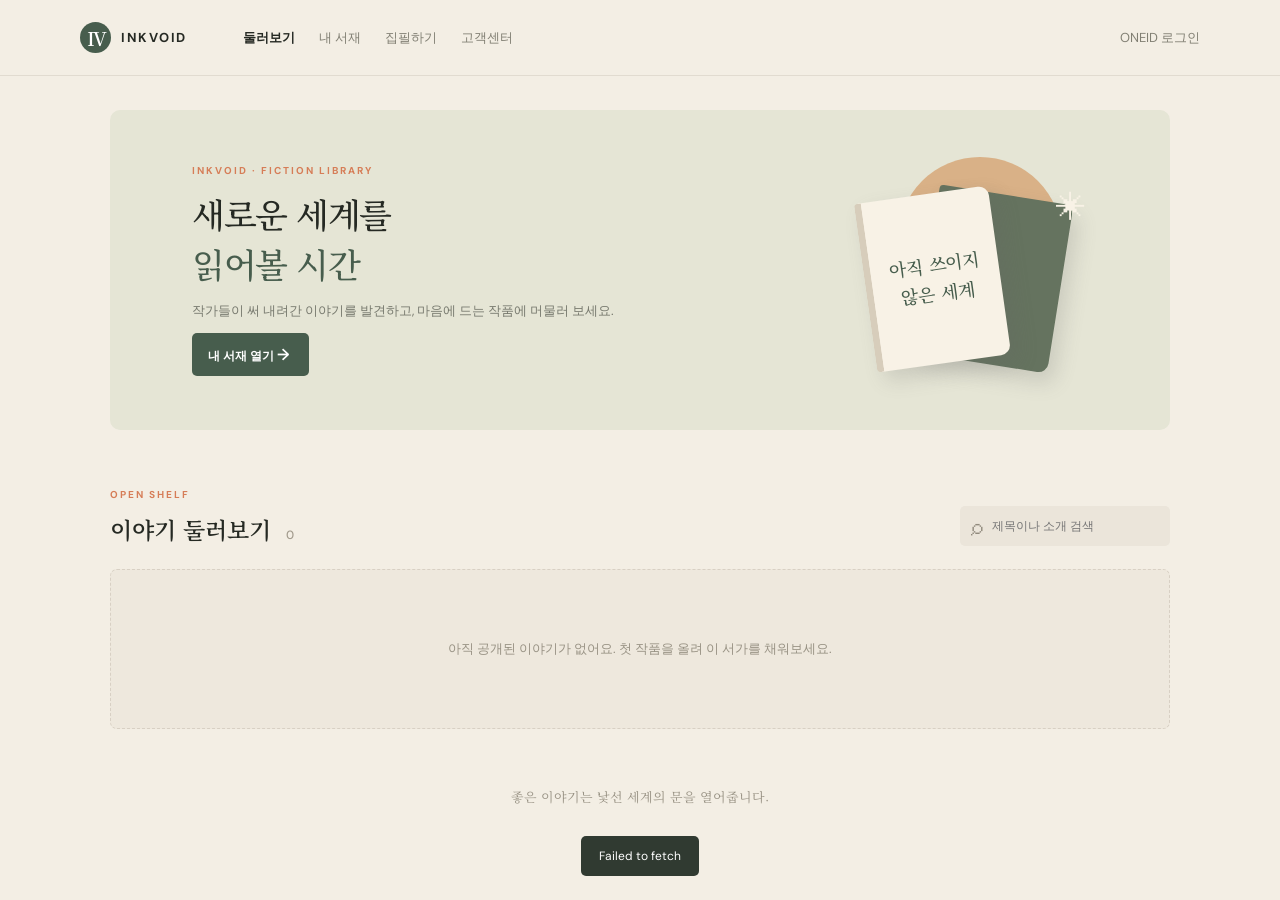
<file: frontend/index.html>
<!doctype html>
<html lang="ko">
<head>
  <meta charset="utf-8">
  <meta name="viewport" content="width=device-width,initial-scale=1">
  <meta name="theme-color" content="#f3eee4">
  <title>INKVOID — Stories in the dark</title>
  <link rel="preconnect" href="https://fonts.googleapis.com">
  <link rel="preconnect" href="https://fonts.gstatic.com" crossorigin>
  <link href="https://fonts.googleapis.com/css2?family=DM+Sans:wght@400;500;600;700&family=Noto+Serif+KR:wght@400;500;600;700&display=swap" rel="stylesheet">
  <link rel="stylesheet" href="style.css">
</head>
<body>
  <header class="topbar">
    <a class="brand" href="#" onclick="showExplore();return false"><span class="brand-mark">IV</span><span>INKVOID</span></a>
    <nav><button class="nav-link active" id="exploreNav" onclick="showExplore()">둘러보기</button><button class="nav-link" id="libraryNav" onclick="showLibrary()">내 서재</button><button class="nav-link" onclick="newWork()">집필하기</button><button class="nav-link" onclick="window.open('https://oneid-helpdesk.onrender.com/?service=INKVOID','_blank')">고객센터</button><button class="nav-link admin-nav" id="adminNav" onclick="showAdmin()" hidden>관리자</button></nav>
    <div class="account"><span id="userName"></span><button class="quiet-button" id="loginButton" onclick="beginOneIDLogin()">ONEID 로그인</button><button class="quiet-button" id="logoutButton" onclick="logout()" hidden>로그아웃</button></div>
  </header>
  <main>
    <section id="explorePage" class="page">
      <div class="hero explore-hero"><div><p class="eyebrow">INKVOID · FICTION LIBRARY</p><h1>새로운 세계를<br><em>읽어볼 시간</em></h1><p class="hero-copy">작가들이 써 내려간 이야기를 발견하고, 마음에 드는 작품에 머물러 보세요.</p><button class="primary-button" onclick="showLibrary()">내 서재 열기 <span>→</span></button></div><div class="hero-art" aria-hidden="true"><div class="sun"></div><div class="book book-back"></div><div class="book book-front"><span>아직 쓰이지<br>않은 세계</span></div><span class="spark spark-one">✳</span><span class="spark spark-two">✦</span></div></div>
      <div class="library-head"><div><p class="eyebrow">OPEN SHELF</p><h2>이야기 둘러보기 <span id="publicCount">0</span></h2></div><div class="library-tools"><label class="searchbox"><span>⌕</span><input id="exploreSearch" placeholder="제목이나 소개 검색" oninput="renderExplore()"></label></div></div>
      <div id="publicGrid" class="work-grid"><div class="empty-state">이야기를 불러오는 중…</div></div>
      <footer class="footnote">좋은 이야기는 낯선 세계의 문을 열어줍니다.</footer>
    </section>

    <section id="libraryPage" class="page" hidden>
      <div class="hero"><div><p class="eyebrow">YOUR WRITING ROOM</p><h1>이야기가 자라는<br><em>나만의 서재</em></h1><p class="hero-copy">떠오른 문장을 붙잡고, 한 장씩 이야기를 완성해 보세요.</p></div><div class="hero-art" aria-hidden="true"><div class="sun"></div><div class="book book-back"></div><div class="book book-front"><span>오늘의<br>첫 문장</span></div><span class="spark spark-one">✳</span><span class="spark spark-two">✦</span></div></div>
      <div class="library-head"><div><p class="eyebrow">LIBRARY</p><h2>작품 서재 <span id="workCount">0</span></h2></div><div class="library-tools"><label class="searchbox"><span>⌕</span><input id="searchInput" placeholder="작품 제목 검색" oninput="renderLibrary()"></label><button class="primary-button" onclick="newWork()"><span>＋</span> 새 작품</button></div></div>
      <div id="workGrid" class="work-grid"><div class="empty-state">서재를 불러오는 중…</div></div>
      <footer class="footnote">천천히 써도 괜찮아요. 이야기는 자기만의 속도로 자랍니다.</footer>
    </section>

    <section id="readerPage" class="page reader-page" hidden>
      <div class="reader-top"><button class="back-link" onclick="showExplore()">← 둘러보기</button><span class="eyebrow">INKVOID READER</span></div>
      <div class="reader-heading"><p class="eyebrow" id="readerAuthor"></p><h1 id="readerTitle"></h1><p id="readerSummary"></p></div>
      <div id="readerBanner" class="reader-banner" hidden></div>
      <div class="reader-actions"><button id="likeButton" class="like-button" onclick="toggleLike()">♡ 좋아요 <span id="likeCount">0</span></button></div>
      <div class="reader-layout"><aside class="reader-chapters"><p class="eyebrow">CONTENTS</p><h3>목차</h3><div id="readerChapterList"></div></aside><article class="reader-paper"><p class="eyebrow" id="readerOrdinal"></p><h2 id="readerChapterTitle"></h2><div id="readerBody" class="reader-body"></div><div class="reader-pagination"><button class="secondary-button" id="previousChapter" onclick="moveChapter(-1)">← 이전 회차</button><button class="primary-button" id="nextChapter" onclick="moveChapter(1)">다음 회차 →</button></div></article></div>
      <section class="comments-section"><p class="eyebrow">AFTER THE STORY</p><h2>작품 댓글 <span id="commentCount">0</span></h2><div id="commentList" class="comment-list"><p class="empty-state">댓글을 불러오는 중…</p></div><div class="comment-form"><textarea id="commentInput" maxlength="1000" placeholder="이 작품에 대한 생각을 남겨보세요. (최대 1,000자)"></textarea><button class="primary-button" onclick="submitComment()">댓글 남기기</button></div><p class="comment-login-hint">댓글 작성과 삭제는 로그인 후 사용할 수 있어요.</p></section>
    </section>

    <section id="editorPage" class="page editor-page" hidden>
      <div class="editor-top"><button class="back-link" onclick="showLibrary()">← 서재로</button><label class="publish-control"><input id="workPublicToggle" type="checkbox"><span>둘러보기에 공개</span></label><div class="save-state"><span class="save-dot"></span><span id="saveStatus">저장됨</span></div><button class="primary-button save-button" onclick="saveWork(true)">저장하기</button></div>
      <div class="editor-heading"><div><p class="eyebrow">WRITING DESK</p><input id="workTitle" class="work-title-input" placeholder="작품 제목" maxlength="200"><input id="workSummary" class="summary-input" placeholder="짧은 소개를 적어 보세요"></div><div class="word-stat"><strong id="wordCount">0</strong><span>글자</span></div></div>
      <section class="banner-editor"><div id="bannerPreview" class="banner-preview"><span>작품 배너 이미지</span></div><div class="banner-tools"><label class="secondary-button banner-upload-button" for="bannerFile">배너 이미지 업로드</label><input id="bannerFile" type="file" accept="image/jpeg,image/png,image/webp,image/gif" hidden><span>JPG · PNG · WEBP · GIF / 최대 5MB</span></div></section>
      <div class="editor-layout">
        <aside class="chapter-panel"><div class="panel-heading"><div><p class="eyebrow">MANUSCRIPT</p><h3>목차</h3></div><button class="icon-button" aria-label="회차 추가" title="회차 추가" onclick="addChapter()">＋</button></div><div id="chapterList" class="chapter-list"></div><div class="chapter-tip">회차를 선택해 이야기를 이어 써보세요.</div></aside>
        <section class="writing-panel"><div class="writing-meta"><span id="chapterOrdinal">CHAPTER 01</span><span>·</span><span>초안</span></div><input id="chapterTitle" class="chapter-title-input" placeholder="이번 장의 제목"><textarea id="chapterBody" class="chapter-body" placeholder="이야기의 첫 문장을 적어 보세요.&#10;&#10;여기서는 당신의 상상력이 주인공입니다."></textarea><div class="editor-footer"><span>자동 저장 켜짐</span><span id="lastSaved"></span></div></section>
      </div>
    </section>

    <section id="loginPage" class="page login-page" hidden><button class="back-link" onclick="showExplore()">← 둘러보기</button><div class="login-card"><div class="brand-mark large">IV</div><p class="eyebrow">INKVOID WRITER</p><h1>다시, 이야기 속으로</h1><p>ONEID 공통 계정으로 로그인하세요.</p><button class="primary-button full-button" onclick="beginOneIDLogin()">ONEID로 로그인</button><section id="oneidMigrationPanel" hidden><hr><h2>기존 INKVOID 계정 연결</h2><p>이전 작품을 이어 쓰려면 예전 INKVOID 닉네임과 비밀번호를 한 번 입력하세요. 이 정보는 확인 후 저장하지 않습니다.</p><label>기존 닉네임<input id="legacyNickname" maxlength="20" autocomplete="username"></label><label>기존 비밀번호<input id="legacyPassword" type="password" autocomplete="current-password"></label><button class="secondary-button" onclick="linkLegacyAccount()">기존 계정 연결</button><button class="secondary-button" onclick="createOneIDSiteAccount()">새 INKVOID 계정으로 시작</button><p id="oneidLoginStatus" role="status" aria-live="polite"></p></section></div></section>

    <section id="adminPage" class="page admin-page" hidden>
      <div class="admin-heading"><div><p class="eyebrow">INKVOID CONTROL ROOM</p><h1>관리자 대시보드</h1><p>회원과 작품, 서비스 운영 규칙을 관리합니다.</p></div><button class="secondary-button" onclick="loadAdminData()">새로고침 ↻</button></div>
      <div id="adminNotice" class="admin-notice" hidden></div>
      <div class="admin-stats"><article><span>가입 회원</span><strong id="adminUserCount">—</strong></article><article><span>전체 작품</span><strong id="adminArticleCount">—</strong></article><article><span>공개 작품</span><strong id="adminPublicCount">—</strong></article><article><span>등록 금칙어</span><strong id="adminBannedCount">—</strong></article></div>
      <section class="admin-panel"><div class="admin-panel-heading"><div><p class="eyebrow">COMMUNITY</p><h2>회원 관리</h2></div><span>관리자 지정과 계정 정지</span></div><div class="admin-table-wrap"><table class="admin-table"><thead><tr><th>ID</th><th>닉네임</th><th>가입일</th><th>상태</th><th>관리</th></tr></thead><tbody id="adminUsersBody"><tr><td colspan="5">불러오는 중…</td></tr></tbody></table></div></section>
      <section class="admin-panel"><div class="admin-panel-heading"><div><p class="eyebrow">STORY ARCHIVE</p><h2>작품 관리</h2></div><span>공개·초안 전체 작품</span></div><div class="admin-table-wrap"><table class="admin-table"><thead><tr><th>ID</th><th>작품</th><th>작가</th><th>상태</th><th>등록일</th><th>관리</th></tr></thead><tbody id="adminArticlesBody"><tr><td colspan="6">불러오는 중…</td></tr></tbody></table></div></section>
      <section class="admin-panel"><div class="admin-panel-heading"><div><p class="eyebrow">CONTENT RULES</p><h2>금칙어 관리</h2></div><span>등록된 단어는 신규 작품에 적용됩니다.</span></div><form class="banned-word-form" onsubmit="event.preventDefault();adminAddBannedWord()"><input id="adminBannedWordInput" maxlength="100" placeholder="추가할 금칙어"><button class="primary-button" type="submit">금칙어 추가</button></form><p class="admin-warning">금칙어를 추가하면 해당 단어가 포함된 기존 작품도 삭제될 수 있습니다.</p><div id="adminBannedWords" class="banned-word-list"><p class="empty-state">불러오는 중…</p></div></section>
    </section>
  </main>
  <div id="toast" class="toast" role="status" aria-live="polite"></div>
  <script src="api-config.js"></script>
  <script src="oneid-config.js"></script>
  <script src="script.js"></script>
</body>
</html>
</file>
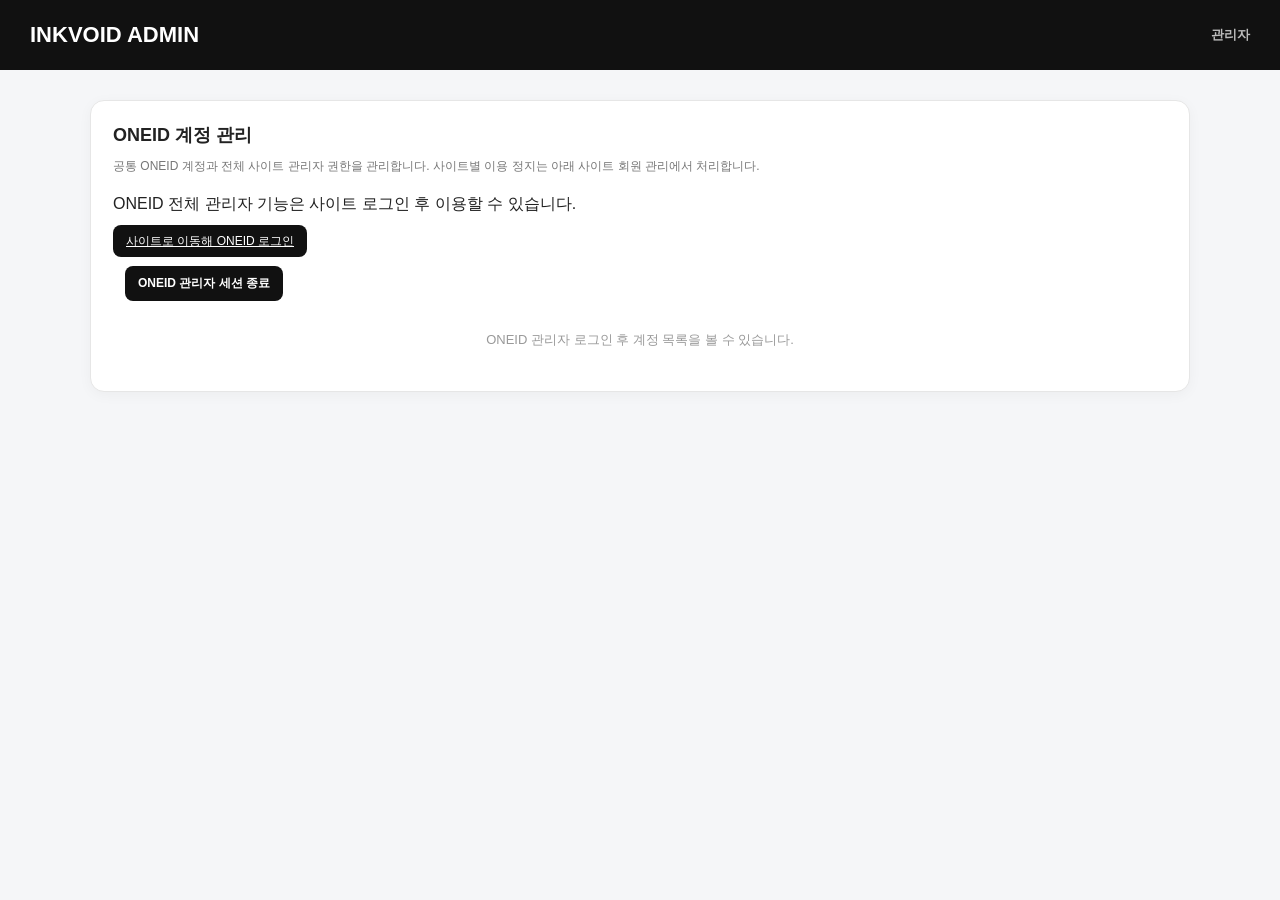
<file: frontend/admin.html>
<!DOCTYPE html>

<html lang="ko">

<head>

    <meta charset="UTF-8">

    <meta
        name="viewport"
        content="width=device-width, initial-scale=1.0"
    >

    <title>INKVOID ADMIN</title>


    <style>

        * {
            box-sizing: border-box;
        }


        body {

            margin: 0;

            background:
                #f5f6f8;

            color:
                #222;

            font-family:
                Arial,
                "Malgun Gothic",
                sans-serif;

        }


        header {

            background:
                #111;

            color:
                white;

            padding:
                22px 30px;

            display:
                flex;

            align-items:
                center;

            justify-content:
                space-between;

        }


        header h1 {

            margin:
                0;

            font-size:
                22px;

            font-weight:
                900;

        }


        #adminNickname {

            color:
                #bbb;

            font-size:
                13px;

            font-weight:
                700;

        }


        main {

            width:
                min(
                    1100px,
                    calc(
                        100% - 32px
                    )
                );

            margin:
                30px auto 60px;

        }


        section {

            background:
                white;

            border:
                1px solid #e6e6e6;

            border-radius:
                14px;

            padding:
                22px;

            margin-bottom:
                20px;

            box-shadow:
                0 3px 14px
                rgba(
                    0,
                    0,
                    0,
                    0.04
                );

        }


        .section-header {

            display:
                flex;

            align-items:
                center;

            justify-content:
                space-between;

            gap:
                12px;

            margin-bottom:
                18px;

        }


        .section-header h2 {

            margin:
                0;

            font-size:
                18px;

            font-weight:
                900;

        }


        .section-description {

            color:
                #777;

            font-size:
                12px;

            line-height:
                1.6;

            margin:
                -8px 0 18px;

        }


        .article-row {

            display:
                flex;

            align-items:
                center;

            justify-content:
                space-between;

            gap:
                15px;

            padding:
                15px 0;

            border-bottom:
                1px solid #eee;

        }


        .article-row:last-child {

            border-bottom:
                0;

        }


        .article-info {

            min-width:
                0;

            flex:
                1;

        }


        .article-title {

            font-size:
                15px;

            font-weight:
                800;

            word-break:
                break-word;

            margin-bottom:
                6px;

        }


        .article-meta {

            color:
                #888;

            font-size:
                12px;

            line-height:
                1.5;

            word-break:
                break-word;

        }


        .empty {

            margin:
                0;

            padding:
                20px 0;

            text-align:
                center;

            color:
                #999;

            font-size:
                13px;

        }


        button {

            border:
                0;

            cursor:
                pointer;

            font-family:
                inherit;

            font-weight:
                800;

            transition:
                0.15s;

        }


        button:hover {

            transform:
                translateY(-1px);

        }


        .refresh {

            background:
                #111;

            color:
                white;

            padding:
                9px 13px;

            border-radius:
                8px;

            font-size:
                12px;

        }


        .refresh:hover {

            background:
                #333;

        }


        .ban {

            background:
                #fff1f0;

            color:
                #d92d20;

            padding:
                8px 12px;

            border-radius:
                8px;

            font-size:
                12px;

        }


        .unban {

            background:
                #ecfdf3;

            color:
                #027a48;

            padding:
                8px 12px;

            border-radius:
                8px;

            font-size:
                12px;

        }


        .admin {

            background:
                #eef4ff;

            color:
                #175cd3;

            padding:
                8px 12px;

            border-radius:
                8px;

            font-size:
                12px;

        }


        .remove-admin {

            background:
                #fff7ed;

            color:
                #c2410c;

            padding:
                8px 12px;

            border-radius:
                8px;

            font-size:
                12px;

        }


        .delete {

            background:
                #d92d20;

            color:
                white;

            padding:
                8px 12px;

            border-radius:
                8px;

            font-size:
                12px;

            flex-shrink:
                0;

        }


        .delete:hover {

            background:
                #b42318;

        }


        .delete-all-btn {

            background:
                #d92d20;

            color:
                white;

            padding:
                9px 13px;

            border-radius:
                8px;

            font-size:
                12px;

        }


        .delete-all-btn:hover {

            background:
                #b42318;

        }


        .status-admin {

            color:
                #175cd3;

            font-weight:
                800;

        }


        .status-banned {

            color:
                #d92d20;

            font-weight:
                800;

        }


        .status-normal {

            color:
                #027a48;

            font-weight:
                800;

        }


        .banned-word-form {

            display:
                flex;

            gap:
                10px;

            margin-bottom:
                15px;

        }


        .banned-word-form input {

            flex:
                1;

            min-width:
                0;

            border:
                1px solid #d5d7da;

            border-radius:
                9px;

            padding:
                11px 13px;

            outline:
                none;

            font-size:
                13px;

            font-family:
                inherit;

        }


        .banned-word-form input:focus {

            border-color:
                #111;

        }


        .add-banned-word {

            background:
                #111;

            color:
                white;

            padding:
                0 16px;

            border-radius:
                9px;

            font-size:
                12px;

            white-space:
                nowrap;

        }


        .add-banned-word:hover {

            background:
                #333;

        }


        #message {

            position:
                fixed;

            left:
                50%;

            bottom:
                25px;

            transform:
                translateX(-50%);

            background:
                #111;

            color:
                white;

            padding:
                12px 18px;

            border-radius:
                10px;

            font-size:
                13px;

            font-weight:
                700;

            display:
                none;

            z-index:
                9999;

            max-width:
                calc(
                    100% - 30px
                );

            text-align:
                center;

            box-shadow:
                0 8px 25px
                rgba(
                    0,
                    0,
                    0,
                    0.2
                );

        }


        .back {

            width:
                100%;

            background:
                #e9eaec;

            color:
                #333;

            padding:
                12px;

            border-radius:
                9px;

            font-size:
                13px;

        }


        .back:hover {

            background:
                #ddd;

        }


        @media (
            max-width: 650px
        ) {

            header {

                padding:
                    18px;

            }


            main {

                width:
                    calc(
                        100% - 20px
                    );

                margin-top:
                    20px;

            }


            section {

                padding:
                    17px;

            }


            .article-row {

                align-items:
                    flex-start;

                flex-direction:
                    column;

            }


            .article-row > button {

                align-self:
                    flex-end;

            }


            .section-header {

                align-items:
                    flex-start;

                flex-direction:
                    column;

            }


            .banned-word-form {

                flex-direction:
                    column;

            }


            .add-banned-word {

                padding:
                    11px;

            }

        }

    </style>

</head>


<body>


<header>

    <h1>
        INKVOID ADMIN
    </h1>

    <div id="adminNickname">
        관리자
    </div>

</header>


<main>


    <!-- =====================================================
         MESSAGE
    ====================================================== -->

    <div id="message"></div>


    <!-- ONEID ACCOUNT MANAGEMENT -->
    <section id="oneidAdminPanel">
        <div class="section-header">
            <h2>ONEID 계정 관리</h2>
            <button id="oneidRefreshButton" class="refresh" type="button" onclick="loadOneIDUsers()" hidden>새로고침</button>
        </div>
        <p class="section-description">
            공통 ONEID 계정과 전체 사이트 관리자 권한을 관리합니다. 사이트별 이용 정지는 아래 사이트 회원 관리에서 처리합니다.
        </p>
        <div id="oneidLoginForm" style="margin:16px 0">
            <p>ONEID 전체 관리자 기능은 사이트 로그인 후 이용할 수 있습니다.</p>
            <a class="refresh" href="index.html">사이트로 이동해 ONEID 로그인</a>
        </div>
        <div id="oneidSession" hidden style="display:flex;align-items:center;gap:12px;margin:12px 0">
            <span id="oneidAdminLabel"></span>
            <button class="refresh" type="button" onclick="oneidAdminLogout()">ONEID 관리자 세션 종료</button>
        </div>
        <div id="oneidMessage" class="section-description" aria-live="polite"></div>
        <div id="oneidUserList">
            <p class="empty">ONEID 관리자 로그인 후 계정 목록을 볼 수 있습니다.</p>
        </div>
    </section>


    <!-- =====================================================
         USERS
    ====================================================== -->

    <section>

        <div class="section-header">

            <h2>
                사이트 회원 관리
            </h2>

            <button
                class="refresh"
                onclick="loadUsers()"
            >
                새로고침
            </button>

        </div>


        <p class="section-description">
            아래 목록의 정지 상태는 이 사이트에만 적용됩니다. 공통 계정과 전체 사이트 관리자 권한은 위의 ONEID 계정 관리에서 처리합니다.
        </p>

        <div id="userList">

            <p class="empty">
                불러오는 중...
            </p>

        </div>

    </section>


    <!-- =====================================================
         BANNED WORDS
    ====================================================== -->

    <section>

        <div class="section-header">

            <h2>
                금지어 관리
            </h2>

            <button
                class="refresh"
                onclick="loadBannedWords()"
            >
                새로고침
            </button>

        </div>


        <p class="section-description">

            금지어가 들어간 기존 기사는
            금지어 등록 즉시 자동 삭제됩니다.
            새 기사 작성 및 기사 수정에도
            금지어가 적용됩니다.

        </p>


        <div class="banned-word-form">

            <input
                id="bannedWordInput"
                type="text"
                maxlength="100"
                placeholder="등록할 금지어를 입력하세요"
                autocomplete="off"
            >


            <button
                class="add-banned-word"
                onclick="addBannedWord()"
            >
                금지어 추가
            </button>

        </div>


        <div id="bannedWordList">

            <p class="empty">
                불러오는 중...
            </p>

        </div>

    </section>


    <!-- =====================================================
         ARTICLES
    ====================================================== -->

    <section>

        <div class="section-header">

            <h2>
                기사 관리
            </h2>


            <div
                style="
                    display:flex;
                    gap:8px;
                    flex-wrap:wrap;
                "
            >

                <button
                    class="delete-all-btn"
                    onclick="deleteAllArticles()"
                >
                    전체 기사 삭제
                </button>


                <button
                    class="refresh"
                    onclick="loadArticles()"
                >
                    새로고침
                </button>

            </div>

        </div>


        <div id="articleList">

            <p class="empty">
                불러오는 중...
            </p>

        </div>

    </section>


    <!-- =====================================================
         BACK
    ====================================================== -->

    <section>

        <button
            class="back"
            onclick="
                location.href='index.html'
            "
        >
            INKVOID로 돌아가기
        </button>

    </section>


</main>


<script src="api-config.js"></script>
<script src="oneid-config.js"></script>
<script src="admin.js"></script>


</body>

</html>
</file>
<file: frontend/style.css>
:root{--paper:#f3eee4;--card:#fcfaf6;--ink:#252923;--muted:#858477;--line:#e7e0d5;--green:#475d4d;--green-dark:#344739;--orange:#d67d57;--serif:"Noto Serif KR",Georgia,serif;--sans:"DM Sans","Noto Sans KR",sans-serif}*{box-sizing:border-box}body{margin:0;background:var(--paper);color:var(--ink);font-family:var(--sans);min-height:100vh}[hidden]{display:none!important}button,input,textarea{font:inherit}button{cursor:pointer;border:0}.topbar{height:76px;padding:0 max(calc((100vw - 1120px)/2),32px);display:flex;align-items:center;border-bottom:1px solid rgba(92,84,68,.12);gap:56px}.brand{color:var(--ink);text-decoration:none;display:flex;align-items:center;gap:10px;font-size:13px;font-weight:700;letter-spacing:1.5px}.brand-mark{display:grid;place-items:center;width:31px;height:31px;border-radius:50%;background:var(--green);color:#fff;font:600 19px var(--serif);letter-spacing:-2px}.topbar nav{display:flex;gap:24px}.nav-link,.quiet-button{background:none;color:#817f73;font-size:13px;padding:10px 0}.nav-link.active{color:var(--ink);font-weight:700}.account{margin-left:auto;display:flex;gap:14px;align-items:center;font-size:12px;color:var(--muted)}main{max-width:1120px;margin:0 auto;padding:0 30px}.page{padding-bottom:50px}.hero{min-height:320px;margin-top:34px;border-radius:10px;background:#e5e5d5;display:flex;align-items:center;justify-content:space-between;padding:44px 82px;overflow:hidden;position:relative}.eyebrow{font-size:10px;letter-spacing:2px;font-weight:700;color:var(--orange);margin:0 0 12px}.hero h1,.login-card h1{font:500 34px/1.48 var(--serif);letter-spacing:-1.5px;margin:0}.hero h1 em{color:var(--green);font-style:normal}.hero-copy{color:#77796e;font-size:13px;margin-top:13px}.hero-art{width:260px;height:230px;position:relative}.sun{width:164px;height:164px;background:#d8a879;border-radius:50%;position:absolute;top:2px;right:26px;opacity:.85}.book{position:absolute;bottom:21px;width:135px;height:170px;border-radius:4px 10px 10px 4px;box-shadow:8px 10px 20px #6663}.book-back{right:27px;background:#65735f;transform:rotate(9deg)}.book-front{right:88px;background:#f8f2e6;transform:rotate(-8deg);display:flex;align-items:center;justify-content:center;text-align:center;color:#475d4d;font:500 18px/1.6 var(--serif);border-left:7px solid #d7cdbb}.spark{position:absolute;color:#f8f2e6}.spark-one{font-size:30px;right:2px;top:33px}.spark-two{font-size:21px;left:44px;top:45px}.library-head{display:flex;align-items:end;justify-content:space-between;margin:58px 0 23px}.library-head h2{font:600 23px var(--serif);margin:0}.library-head h2 span{font:500 12px var(--sans);color:#a29b8d;margin-left:8px}.library-tools{display:flex;gap:10px}.searchbox{height:40px;width:210px;display:flex;align-items:center;gap:7px;padding:0 11px;background:#ebe5da;border-radius:5px;color:#918a7d}.searchbox span{font-size:23px}.searchbox input{width:100%;border:0;outline:0;background:transparent;font-size:12px;color:var(--ink)}.primary-button{background:var(--green);color:#fff;border-radius:5px;padding:11px 16px;font-size:12px;font-weight:600;transition:background .15s}.primary-button:hover{background:var(--green-dark)}.primary-button span{font-size:16px;margin-right:4px}.work-grid{display:grid;grid-template-columns:repeat(3,1fr);gap:18px}.work-card{position:relative;min-height:218px;padding:23px;background:var(--card);border:1px solid #e9e3d9;border-radius:7px;cursor:pointer;transition:transform .18s,box-shadow .18s}.work-card:hover{transform:translateY(-3px);box-shadow:0 12px 25px #645c4d14}.work-cover{height:74px;margin:-23px -23px 19px;border-radius:7px 7px 0 0;background:#dce2d4;position:relative;overflow:hidden}.work-cover:after{content:"";position:absolute;width:100px;height:100px;border:1px solid #ffffff66;transform:rotate(40deg);right:28px;top:18px}.cover-1{background:#d8dfd3}.cover-2{background:#e8d8c9}.cover-3{background:#d9dce3}.cover-4{background:#e8dfb9}.cover-5{background:#e5d9df}.work-card h3{font:600 17px var(--serif);margin:0 0 8px}.work-card p{font-size:12px;line-height:1.7;color:#878477;margin:0;display:-webkit-box;-webkit-line-clamp:2;-webkit-box-orient:vertical;overflow:hidden}.work-meta{display:flex;justify-content:space-between;margin-top:18px;font-size:10px;color:#a39d91}.work-meta strong{font-weight:500;color:#64745f}.empty-state{grid-column:1/-1;text-align:center;padding:70px 20px;color:#989284;background:#eee8dd;border:1px dashed #d8d0c4;border-radius:7px;font-size:13px}.footnote{text-align:center;margin:58px 0 20px;font:13px var(--serif);color:#989284}.editor-page{padding-top:22px}.editor-top{display:flex;align-items:center;gap:20px;border-bottom:1px solid var(--line);padding-bottom:18px}.back-link{background:none;color:#77796e;font-size:12px;padding:8px 0}.save-state{margin-left:auto;color:#858477;font-size:11px;display:flex;align-items:center;gap:7px}.save-dot{width:6px;height:6px;background:#78916e;border-radius:50%}.save-button{padding:9px 17px}.editor-heading{display:flex;justify-content:space-between;align-items:end;padding:32px 0 25px}.work-title-input{display:block;width:min(650px,75vw);border:0;outline:0;background:transparent;font:600 29px var(--serif);color:var(--ink);padding:0;margin:0 0 11px}.summary-input{width:min(650px,75vw);border:0;outline:0;background:transparent;font-size:12px;color:#888476}.word-stat{text-align:right;color:#999385;font-size:11px}.word-stat strong{display:block;color:var(--green);font:500 24px var(--sans)}.editor-layout{display:grid;grid-template-columns:245px 1fr;min-height:560px;border:1px solid #e4ddd1;border-radius:8px;overflow:hidden;background:var(--card)}.chapter-panel{background:#f8f4ec;border-right:1px solid var(--line);padding:22px 16px;display:flex;flex-direction:column}.panel-heading{display:flex;align-items:center;justify-content:space-between;padding:0 5px 15px}.panel-heading .eyebrow{margin-bottom:5px;font-size:9px}.panel-heading h3{font:600 16px var(--serif);margin:0}.icon-button{width:29px;height:29px;border:1px solid #d8d2c7;background:transparent;border-radius:50%;color:var(--green);font-size:18px}.chapter-list{display:flex;flex-direction:column;gap:4px}.chapter-item{display:flex;align-items:center;gap:8px;border-radius:4px;padding:10px 8px;color:#817e73;cursor:pointer}.chapter-item:hover,.chapter-item.selected{background:#e9e8dd;color:var(--green)}.chapter-number{font-size:9px;letter-spacing:.8px;color:#aaa392}.chapter-name{font:12px var(--serif);white-space:nowrap;overflow:hidden;text-overflow:ellipsis}.chapter-tip{margin-top:auto;padding:13px 5px 0;border-top:1px solid var(--line);font-size:10px;line-height:1.7;color:#a39d90}.writing-panel{display:flex;flex-direction:column;padding:34px 55px 18px}.writing-meta{display:flex;gap:8px;align-items:center;font-size:9px;letter-spacing:1.2px;color:#aaa08f}.writing-meta span:first-child{color:var(--orange);font-weight:700}.chapter-title-input{border:0;outline:0;background:transparent;font:500 21px var(--serif);padding:17px 0 22px;color:var(--ink)}.chapter-body{border:0;outline:0;resize:vertical;flex:1;min-height:390px;background:transparent;color:#373a34;font:15px/2.05 var(--serif);letter-spacing:.1px}.chapter-body::placeholder{color:#c3bdb1}.editor-footer{display:flex;justify-content:space-between;border-top:1px solid #eee9e0;padding-top:12px;color:#aaa393;font-size:10px}.login-page{min-height:calc(100vh - 76px);padding-top:25px}.login-card{max-width:390px;margin:45px auto;background:var(--card);padding:42px;border:1px solid #e7e0d5;border-radius:8px;text-align:center}.brand-mark.large{margin:0 auto 20px;width:42px;height:42px;font-size:25px}.login-card h1{font-size:23px}.login-card>p:not(.eyebrow){font-size:12px;color:#8d897d;margin:10px 0 25px}.login-card label{display:block;text-align:left;font-size:11px;color:#777366;margin-top:15px}.login-card label input{display:block;width:100%;border:1px solid var(--line);background:#fffdf9;border-radius:4px;padding:12px;margin-top:7px;outline-color:#81927f;font-size:13px}.full-button{width:100%;margin-top:22px}.text-button{margin-top:15px;background:none;color:#878477;font-size:11px}.toast{position:fixed;bottom:24px;left:50%;transform:translate(-50%,20px);opacity:0;background:#303a31;color:white;padding:12px 18px;border-radius:5px;font-size:12px;pointer-events:none;transition:.2s;z-index:10}.toast.visible{opacity:1;transform:translate(-50%,0)}@media(max-width:760px){.topbar{height:64px;padding:0 18px;gap:25px}.brand{font-size:11px;letter-spacing:.8px}.topbar nav{gap:13px}.nav-link,.quiet-button{font-size:11px}main{padding:0 16px}.hero{padding:35px 28px;min-height:275px}.hero h1{font-size:26px}.hero-art{position:absolute;right:-37px;bottom:-12px;transform:scale(.72);transform-origin:bottom right;opacity:.8}.hero-copy{max-width:220px;font-size:11px;line-height:1.8}.library-head{margin-top:40px;align-items:start;gap:15px;flex-direction:column}.library-tools{width:100%}.searchbox{flex:1}.work-grid{grid-template-columns:repeat(2,1fr);gap:12px}.work-card{padding:17px;min-height:205px}.work-cover{margin:-17px -17px 15px}.work-card h3{font-size:15px}.work-card p{font-size:11px}.editor-layout{grid-template-columns:1fr}.chapter-panel{border:0;border-bottom:1px solid var(--line);padding:13px}.panel-heading{padding-bottom:8px}.chapter-list{flex-direction:row;overflow-x:auto}.chapter-item{min-width:145px}.chapter-tip{display:none}.writing-panel{padding:27px 22px 16px}.chapter-body{min-height:50vh}.editor-heading{padding:26px 0 17px}.work-title-input{font-size:23px}.login-card{margin-top:35px;padding:32px 25px}}@media(max-width:430px){.work-grid{grid-template-columns:1fr}.work-card{min-height:190px}.account #userName{display:none}.hero-art{right:-62px;opacity:.62}}

.publish-control{display:flex;align-items:center;gap:8px;color:#687365;font-size:11px;white-space:nowrap}.publish-control input{accent-color:var(--green);width:15px;height:15px}.visibility-tag{border-radius:12px;padding:4px 8px;font-size:9px!important}.visibility-tag.published{background:#e4eadf;color:#475d4d!important}.visibility-tag.draft{background:#efe7da;color:#99856a!important}
.reader-banner{height:280px;margin:24px 0 12px;border-radius:8px;background-color:#e7e0d5;background-size:cover;background-position:center}.reader-actions{display:flex;justify-content:flex-end;margin:8px 0 18px}.like-button{border:1px solid #e4d4ce;border-radius:20px;padding:10px 17px;background:#fffaf7;color:#805e57;font-size:13px}.like-button.liked{background:#f7e7e4;color:#b44b50}.like-button span{margin-left:7px}.comments-section{max-width:780px;margin:50px auto 0;padding-top:30px;border-top:1px solid var(--line)}.comments-section h2{font:600 21px var(--serif);margin:0 0 20px}.comments-section h2 span{font:12px var(--sans);color:var(--muted)}.comment-list{display:grid;gap:10px}.comment{padding:15px 17px;background:var(--card);border:1px solid var(--line);border-radius:6px}.comment-meta{display:flex;align-items:center;gap:10px;font-size:11px;color:var(--muted)}.comment-meta strong{color:var(--ink)}.comment-meta time{font-size:10px}.comment-delete{margin-left:auto;background:none;color:#a77;font-size:10px}.comment p{margin:10px 0 0;font-size:13px;line-height:1.8;white-space:pre-wrap;overflow-wrap:anywhere}.comment-form{display:flex;align-items:stretch;gap:10px;margin-top:16px}.comment-form textarea{flex:1;min-height:82px;padding:12px;border:1px solid var(--line);border-radius:5px;resize:vertical;background:var(--card);font-size:12px}.comment-login-hint{font-size:10px;color:var(--muted)}.banner-editor{display:flex;align-items:center;gap:18px;margin:0 0 24px;padding:14px;background:#eee9df;border-radius:7px}.banner-preview{width:220px;height:76px;display:grid;place-items:center;border-radius:5px;background:#e0d8c9;color:#928b7e;font-size:11px;background-size:cover;background-position:center}.banner-preview.has-image span{display:none}.banner-tools{display:flex;align-items:center;gap:12px;flex-wrap:wrap}.banner-tools>span{font-size:10px;color:var(--muted)}.banner-upload-button{background:#f9f6f0;color:var(--green);padding:10px 13px;cursor:pointer}.work-cover[style*="background-image"]{background-size:cover;background-position:center}.reader-heading{margin-top:24px}@media(max-width:760px){.reader-banner{height:190px}.banner-editor{align-items:flex-start;flex-direction:column}.banner-preview{width:100%;height:130px}.editor-top{gap:10px}.publish-control{font-size:10px}}

.admin-page{padding-top:36px}.admin-heading{display:flex;justify-content:space-between;align-items:center;margin-bottom:26px}.admin-heading h1{font:600 30px var(--serif);margin:0;color:var(--ink)}.admin-heading>div>p:last-child{font-size:12px;color:var(--muted)}.admin-stats{display:grid;grid-template-columns:repeat(4,1fr);gap:12px;margin-bottom:24px}.admin-stats article{padding:18px 20px;background:var(--card);border:1px solid var(--line);border-radius:7px}.admin-stats span{display:block;color:var(--muted);font-size:11px}.admin-stats strong{display:block;margin-top:8px;color:var(--green);font:600 25px var(--sans)}.admin-panel{margin:18px 0;padding:22px 24px;background:var(--card);border:1px solid var(--line);border-radius:8px}.admin-panel-heading{display:flex;justify-content:space-between;align-items:center;margin-bottom:18px}.admin-panel-heading .eyebrow{margin:0 0 5px}.admin-panel-heading h2{font:600 19px var(--serif);margin:0}.admin-panel-heading>span{font-size:10px;color:var(--muted)}.admin-table-wrap{width:100%;overflow-x:auto}.admin-table{width:100%;border-collapse:collapse;text-align:left;font-size:11px}.admin-table th{padding:10px 12px;color:#928b7e;font-size:10px;font-weight:500;border-bottom:1px solid var(--line);white-space:nowrap}.admin-table td{padding:13px 12px;border-bottom:1px solid #f0ece5;vertical-align:middle}.admin-table tr:last-child td{border-bottom:0}.admin-table td small{font-size:9px;color:var(--muted)}.admin-table td>strong,.admin-subtitle{display:block}.admin-subtitle{margin-top:4px;max-width:240px;overflow:hidden;text-overflow:ellipsis;white-space:nowrap}.admin-row-actions{display:flex;gap:6px;flex-wrap:wrap}.admin-action{padding:7px 9px;border-radius:4px;background:#e7ebe2;color:var(--green);font-size:10px;white-space:nowrap}.admin-action.muted{background:#f0ede7;color:#80796e}.admin-action.danger{background:#f6e8e3;color:#9a5e50}.admin-action:disabled{opacity:.45;cursor:not-allowed}.admin-badge{display:inline-block;padding:4px 8px;border-radius:20px;background:#eeeae2;color:#81796d;font-size:9px;white-space:nowrap}.admin-badge.admin{background:#e4eadf;color:#475d4d}.admin-badge.blocked{background:#f6e4e0;color:#a1564b}.admin-notice{margin-bottom:18px;padding:14px 16px;border:1px solid #e6c9bf;border-radius:6px;background:#fbefea;color:#95584e;font-size:12px}.banned-word-form{display:flex;gap:9px}.banned-word-form input{width:min(330px,65%);padding:10px 12px;border:1px solid var(--line);border-radius:5px;background:#fffdf9;font-size:12px}.admin-warning{font-size:10px;color:#a16c54}.banned-word-list{display:flex;gap:8px;flex-wrap:wrap;margin-top:16px}.banned-word-chip{display:inline-flex;align-items:center;gap:9px;padding:6px 10px;background:#f1eee7;border-radius:16px;color:#625f55;font-size:11px}.banned-word-chip button{background:none;color:#a37469;font-size:15px;line-height:1}.admin-empty{color:var(--muted);font-size:11px}.admin-nav{color:var(--green)!important;font-weight:700}
@media(max-width:760px){.admin-page{padding-top:25px}.admin-heading{align-items:flex-start}.admin-heading h1{font-size:24px}.admin-stats{grid-template-columns:repeat(2,1fr)}.admin-panel{padding:17px 13px}.admin-panel-heading{align-items:flex-start;gap:10px}.admin-panel-heading>span{max-width:125px;text-align:right;line-height:1.6}.admin-table{min-width:610px}.topbar{gap:14px}.topbar nav{gap:9px;overflow-x:auto}.nav-link{white-space:nowrap}.admin-heading .secondary-button{font-size:10px;padding:9px}}
</file>
